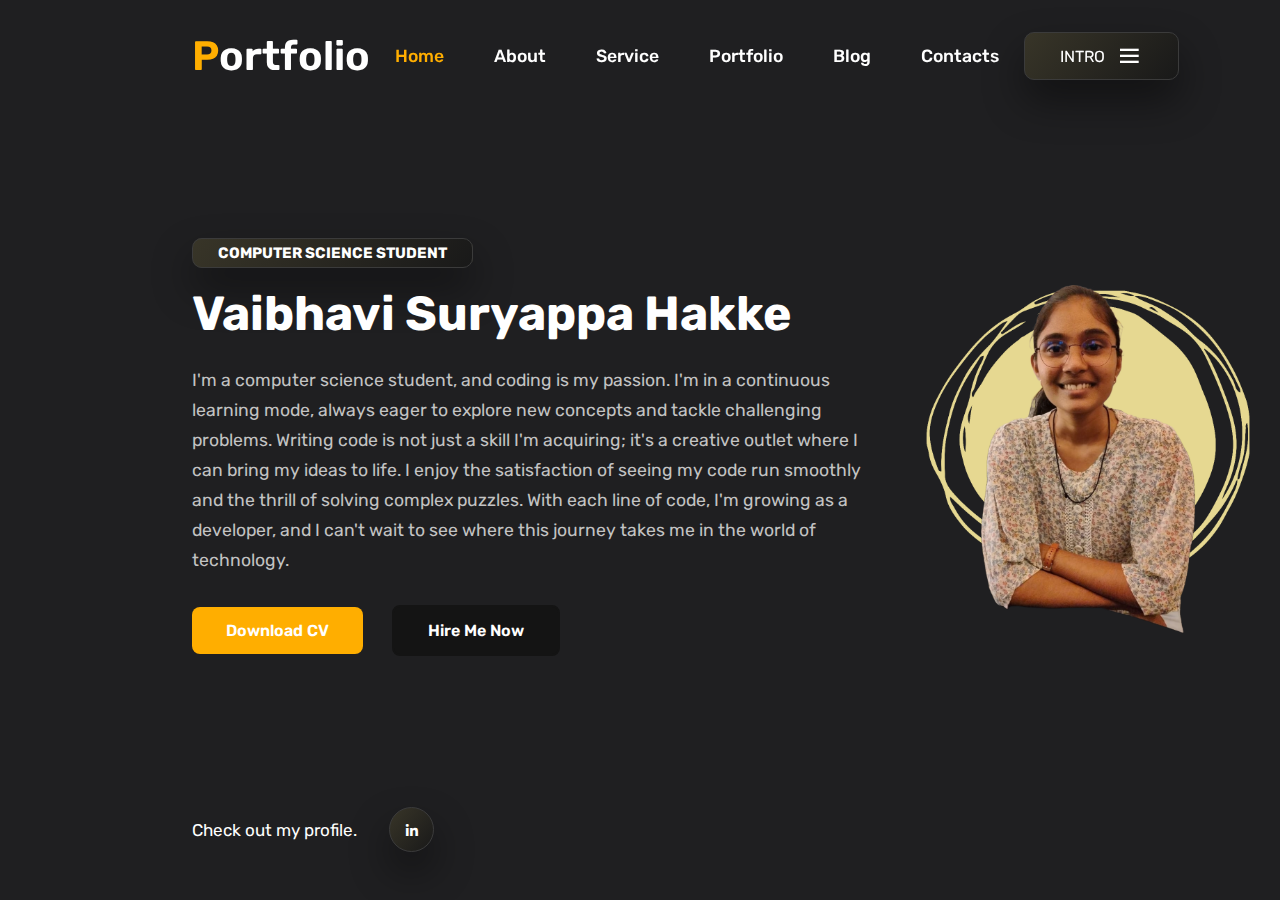
<file: index.html>
<html lang="en">
<head>
    <meta charset="UTF-8">
    <meta name="viewport" content="width=device-width, initial-scale=1.0">
    <link rel="shortcut icon" href="images/logo.png">
    <link rel="stylesheet" href="css/style.css">
    <link rel="stylesheet" href="https://unpkg.com/boxicons@latest/css/boxicons.min.css">
    <link rel="preconnect" href="https://fonts.googleapis.com">
    <link rel="preconnect" href="https://fonts.gstatic.com" crossorigin>
    <link href="https://fonts.googleapis.com/css2?family=Rubik:wght@300;400;500;600;700;800&family=Ubuntu&display=swap" rel="stylesheet">
    <title>My Portfolio Website</title>
</head>

<body>
    <!--Header-->
    <header>
        <a href="#" class="logo"><span>P</span>ortfolio</a>
        <ul class="navbar">
            <li><a href="#" class="active">Home</a></li>
            <li><a href="about.html">About</a></li>
            <li><a href="#">Service</a></li>
            <li><a href="portfolio.html">Portfolio</a></li>
            <li><a href="#">Blog</a></li>
            <li><a href="#">Contacts</a></li>
        </ul>
        <div class="menu-btn">
            <span>INTRO</span>
            <div class="bx bx-menu" id="menu-icon"></div>
        </div>
    </header>

    <!-- home section -->
    <section class="home">
        <div class="home-text">
            <span>Computer Science Student</span>
            <h1>Vaibhavi Suryappa Hakke</h1>
            <p>I'm a computer science student, and coding is my passion. I'm in a continuous learning mode, always eager to explore new concepts and tackle challenging problems. Writing code is not just a skill I'm acquiring; it's a creative outlet where I can bring my ideas to life. I enjoy the satisfaction of seeing my code run smoothly and the thrill of solving complex puzzles. With each line of code, I'm growing as a developer, and I can't wait to see where this journey takes me in the world of technology.
            </p>
            <div class="main-btn">
                <a href="https://www.canva.com/design/DAFqlz20V-0/0jNiSEKP7WYof0U1XICrRg/view?utm_content=DAFqlz20V-0&utm_campaign=designshare&utm_medium=link&utm_source=publishsharelink" class="btn">Download CV</a>
                <a href="#" class="btn two">Hire Me Now</a>
            </div>
        </div>

        <div class="home-img">
            <img src="images/pic2.png" alt="Error" width="200%">
        </div>
    </section>
    <div class="share">
        <p>Check out my profile. </p>

        <div class="social">
            <a href="https://www.linkedin.com/in/vaibhavi-hakke-0a2565221/"><i class='bx bxl-linkedin' style='color:white' ></i></a>
        </div>
    </div>
</body>
</html>
</file>
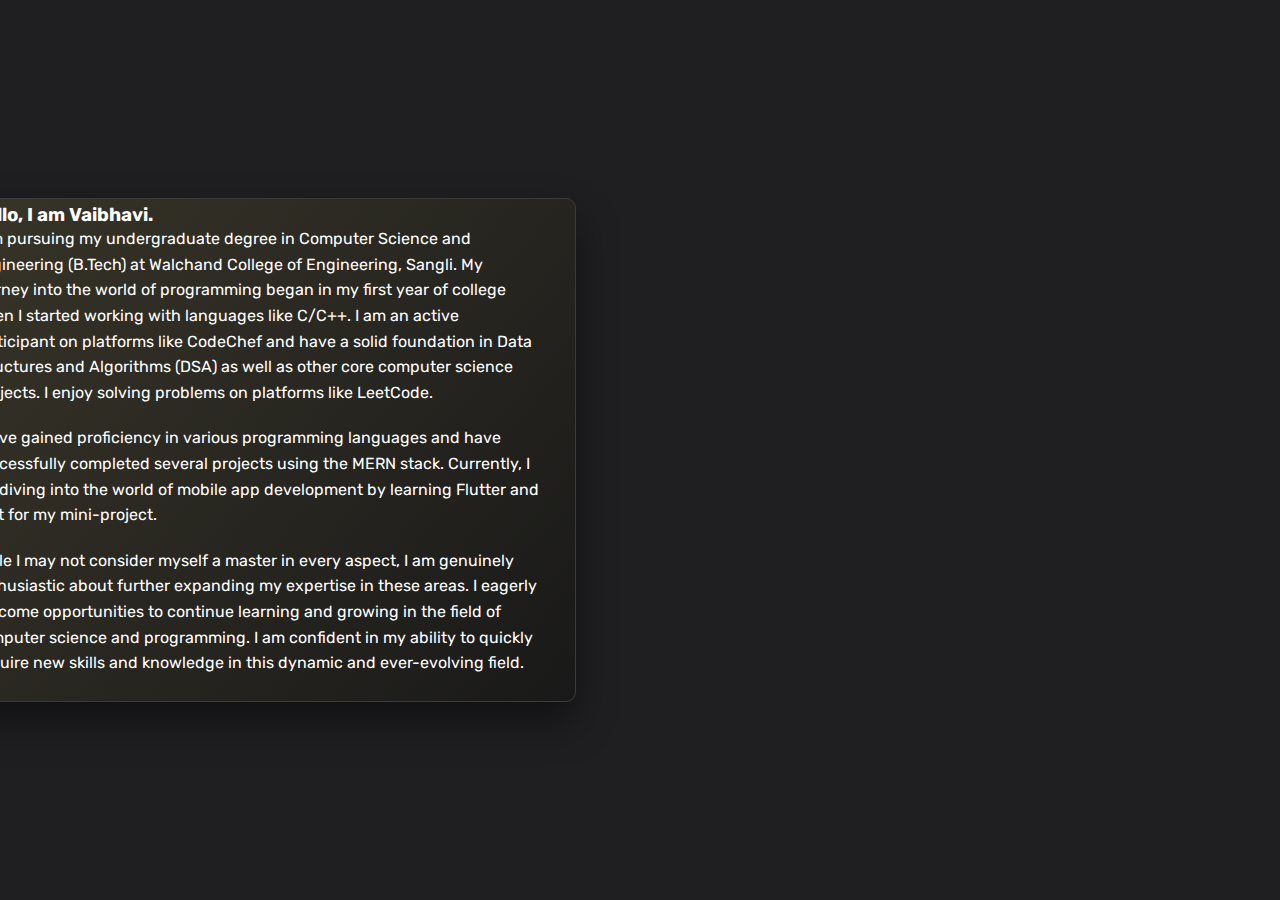
<file: about.html>
<html lang="en">
<head>
    <meta charset="UTF-8">
    <meta name="viewport" content="width=device-width, initial-scale=1.0">
    <link rel="stylesheet" href="css/about.css">
    <link rel="stylesheet" href="https://unpkg.com/boxicons@latest/css/boxicons.min.css">
    <link rel="preconnect" href="https://fonts.googleapis.com">
    <link rel="preconnect" href="https://fonts.gstatic.com" crossorigin>
    <link href="https://fonts.googleapis.com/css2?family=Rubik:wght@300;400;500;600;700;800&family=Ubuntu&display=swap" rel="stylesheet">
    <title>My Portfolio Website</title>
</head>

<body>
    <div class="main">
    <div class="info">
        <h3>Hello, I am Vaibhavi.</h3>
        <p>
            I am pursuing my undergraduate degree in Computer Science and Engineering (B.Tech) at Walchand College of Engineering, Sangli. My journey into the world of programming began in my first year of college when I started working with languages like C/C++. I am an active participant on platforms like CodeChef and have a solid foundation in Data Structures and Algorithms (DSA) as well as other core computer science subjects. I enjoy solving problems on platforms like LeetCode.
        </p>

        <p>
            I have gained proficiency in various programming languages and have successfully completed several projects using the MERN stack. Currently, I am diving into the world of mobile app development by learning Flutter and Dart for my mini-project.
        </p>
        <p>
        While I may not consider myself a master in every aspect, I am genuinely enthusiastic about further expanding my expertise in these areas. I eagerly welcome opportunities to continue learning and growing in the field of computer science and programming. I am confident in my ability to quickly acquire new skills and knowledge in this dynamic and ever-evolving field.
        </p>
    
    </div>
</div>
</body>
</html>
</file>
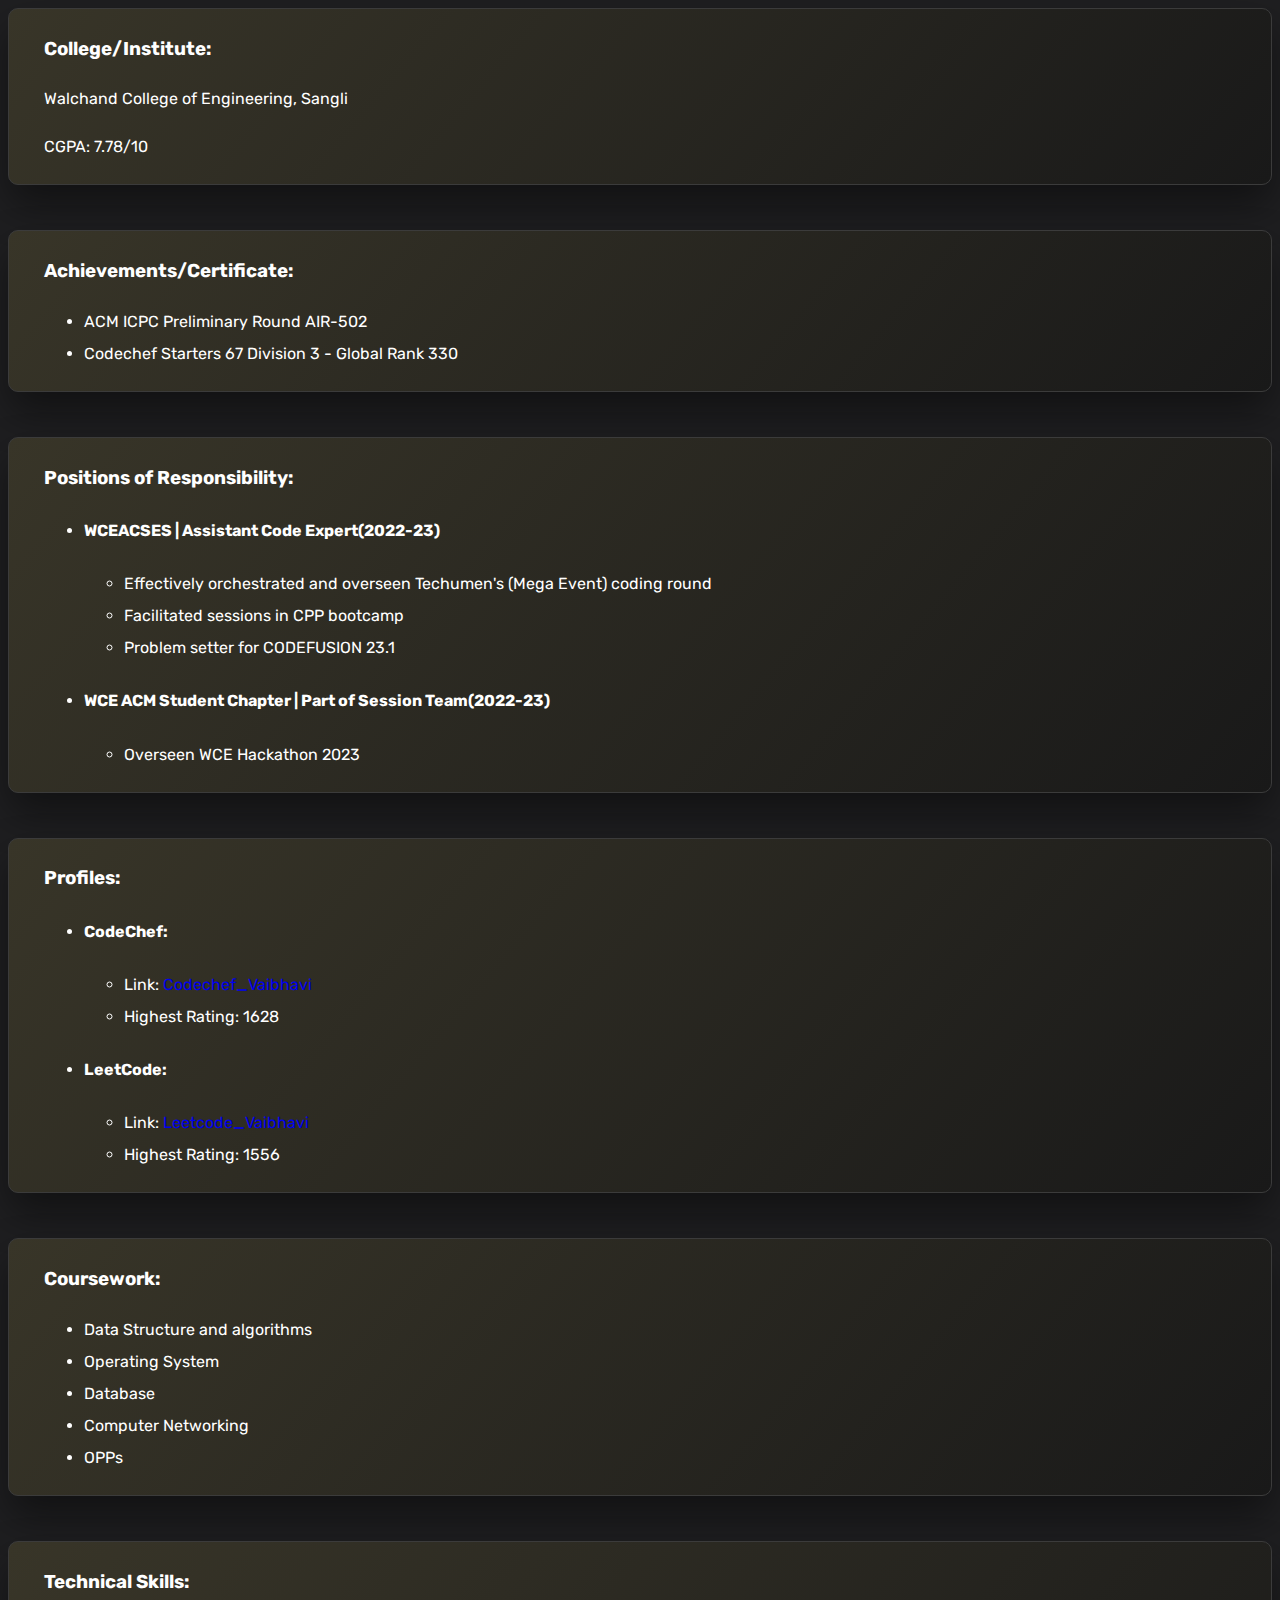
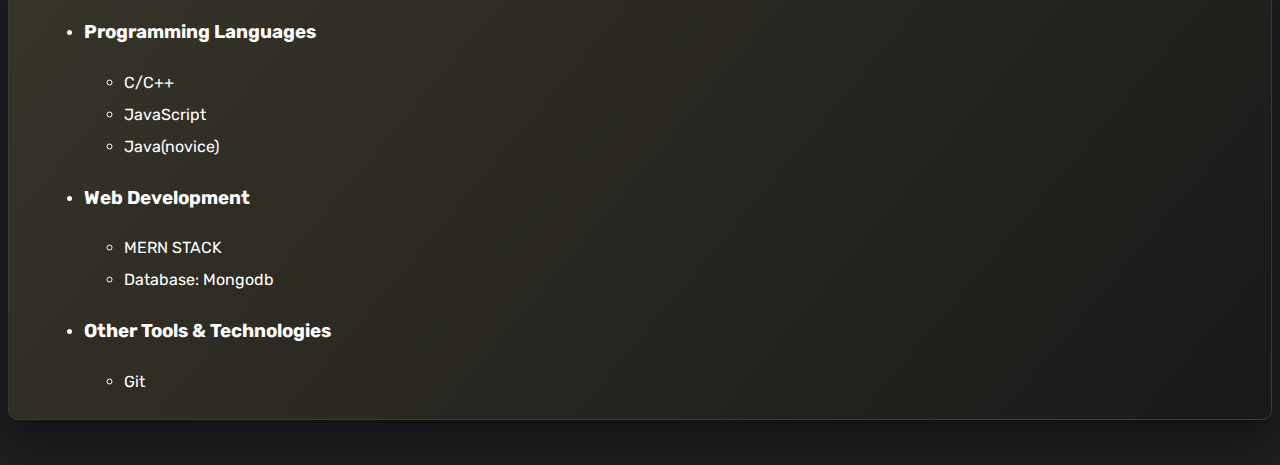
<file: portfolio.html>
<html lang="en">
<head>
    <meta charset="UTF-8">
    <meta name="viewport" content="width=device-width, initial-scale=1.0">
    <link rel="stylesheet" href="css/portfolio.css">
    <link rel="stylesheet" href="https://unpkg.com/boxicons@latest/css/boxicons.min.css">
    <link rel="preconnect" href="https://fonts.googleapis.com">
    <link rel="preconnect" href="https://fonts.gstatic.com" crossorigin>
    <link href="https://fonts.googleapis.com/css2?family=Rubik:wght@300;400;500;600;700;800&family=Ubuntu&display=swap" rel="stylesheet">
    <title>My Portfolio Website</title>
</head>

<body>
    <div class="main">
        <div class="submain">
            <h3>College/Institute:</h3>
            <p>Walchand College of Engineering, Sangli</p>
            <p>CGPA: 7.78/10</p>
        </div>
        <div class="submain">
            <h3>Achievements/Certificate: </h3>
            <ul>
                <li>ACM ICPC Preliminary Round AIR-502</li>
                <li>Codechef Starters 67 Division 3 - Global Rank 330</li>
            </ul>
        </div>
        <div class="submain">
            <h3>Positions of Responsibility: </h3>
            <ul>
                <li>
                    <h4>WCEACSES | Assistant Code Expert(2022-23)</h4>
                    <ul>
                        <li>Effectively orchestrated and overseen Techumen's (Mega Event) coding round</li>
                        <li>Facilitated sessions in CPP bootcamp</li>
                        <li>Problem setter for CODEFUSION 23.1</li>
                    </ul>
                </li>
                <li>
                    <h4>WCE ACM Student Chapter | Part of Session Team(2022-23)</h4>
                    <ul>
                        <li>Overseen WCE Hackathon 2023</li>
                    </ul>
                </li>
            </ul>
        </div>
        <div class="submain">
            <h3>Profiles:</h3>
            <ul>
                <li>
                    <h4>CodeChef:</h4>
                    <ul>
                        <li>Link: <a href="https://www.codechef.com/users/webv">Codechef_Vaibhavi</a></li>
                        <li>Highest Rating: 1628</li>
                    </ul>
                </li>
                <li>
                    <h4>LeetCode:</h4>
                    <ul>
                        <li>Link: <a href="https://leetcode.com/hakkevaibhavi1/">Leetcode_Vaibhavi</a></li>
                        <li>Highest Rating: 1556</li>
                    </ul>
                </li>
            </ul>
        </div>
        <div class="submain">
            <h3>Coursework:</h3>
            <ul>
                <li>Data Structure and algorithms</li>
                <li>Operating System</li>
                <li>Database</li>
                <li>Computer Networking</li>
                <li>OPPs</li>
            </ul>
        </div>
        <div class="submain">
            <h3>Technical Skills:</h3>
            <ul>
                <li>
                    <h3>Programming Languages</h3>
                    <ul>
                        <li>C/C++</li>
                        <li>JavaScript</li>
                        <li>Java(novice)</li>
                    </ul>
                </li>
                <li>
                    <h3>Web Development</h3>
                    <ul>
                        <li>MERN STACK</li>
                        <li>Database: Mongodb</li>
                    </ul>
                </li>
                <li>
                    <h3>Other Tools & Technologies</h3>
                    <ul>
                        <li>Git</li>
                    </ul>
                </li>
            </ul>
        </div>
    </div>
</body>
</html>
</file>
<file: css/style.css>
*{
    padding: 0;
    margin:0;
    box-sizing: border-box;
    font-family: 'Rubik', sans-serif;
    list-style: none;
    text-decoration: none;
}
:root{
    --bg-color: #1f1f21;
    --text-color: #fff;
    --main-color: #ffae00;
    --big-font: 3rem;
    --p-font: 1.1rem;
}   
body{
    background: var(--bg-color);
    color: var(--text-color);
    overflow-x:hidden;
}
header{
    position: fixed;
    top:0;
    right:0;
    width:100%;
    z-index:1000;
    display:flex;
    justify-content: space-between;
    padding: 32px 15%;
    background: transparent;
    transition: all ease .45s;
}
.logo{
    color: var(--text-color);
    font-size: 41px;
    font-weight: 600;
}
.logo span{
    color: var(--main-color);
}
.navbar{
    display:flex;
    align-items: center;
}
.navbar a{
    font-size: var(--p-font);
    font-weight: 500;
    color: var(--text-color);
    margin: 0 25px;
    transition: all ease .50s;
}
.navbar a:hover{
    color: var(--main-color);
}
.navbar a.active{
    color: var(--main-color);
}
.menu-btn{
    background: linear-gradient(130.08deg, #383528 0%, #191919 100%);
    box-shadow: 0px 20px 40px #00000070;
    border:1px solid #3b3b3b;
    padding: 5px 35px;
    border-radius: 10px;
    display: flex;
    align-items: center;
    cursor: pointer;
}
#menu-icon{
    font-size: 28px;
    margin-left: 10px;
    z-index: 6;
}
section{
    padding: 0 15%;
}
.home{
    position: relative;
    width:100%;
    height:100vh;
    display:flex;
    align-items: center;
    justify-content: space-between;
    gap:30px;
}

.home-text span{
    padding: 5px 25px;
    background: linear-gradient(130.08deg, #383528 0%, #191919 100%);
    box-shadow: 0px 20px 40px #00000070;
    border:1px solid #3b3b3b;
    border-radius: 10px;
    color: var(--text-color);
    font-weight: 700;
    font-size: 15px;
    text-transform: uppercase;
}
.home-text h1{
    font-size: var(--big-font);
    margin: 23px 0;
}
.home-text p{
    font-size: var(--p-font);
    font-weight: 400;
    color: #c3c3c3;
    line-height: 30px;
    margin-bottom: 30px;
}
.btn{
    display: inline-block;
    padding: 14px 34px;
    background: var(--main-color);
    color: var(--text-color);
    border: 2px solid --main-color;
    font-size: 16px;
    font-weight: 600;
    border-radius: 8px;
    transition: all 0.6s ease-in-out;
}
.btn:hover{
    transform: translateY(-5px);
    background: transparent;
    color: var(--main-color);
}
.two{
    background: #141414;
    border: 2px solid #141414;
    color: var(--text-color);
    margin-left: 25px;
}
.two:hover{
    color: #141414;
    background: var(--text-color);
    border: 2px solid var(--text-color);
}
.share{
    position: absolute;
    bottom: 3rem;
    left:15%;
    display:flex;
    align-items: center;
}
.share p{
    font-size: 17px;
    color: var(--text-color);
    margin-right: 25px;
}
.social i{
    display: inline-flex;
    align-items: center;
    justify-content: center;
    height:45px;
    width: 45px;
    background: linear-gradient(130.08deg, #383528 0%, #191919 100%);
    box-shadow: 0px 20px 40px #00000070;
    border:1px solid #3b3b3b;
    border-radius: 50%;
    margin:0 7px;
    transition: all 0.6s ease-in-out;
}
.social i:hover{
    transform: translateY(-10px);
}
.home-img img{
    animation: imgg 10s ease-in-out infinite;
    animation-delay: 2s;
}
@keyframes imgg{
    0%{
        transform:translateY(0);
    }
    50%{
        transform:translateY(-22px);
    }
    100%{
        transform:translateY(0);
    }
}
</file>
<file: css/about.css>
*{
    padding: 0;
    margin:0;
    box-sizing: border-box;
    font-family: 'Rubik', sans-serif;
    list-style: none;
    text-decoration: none;
    
}
:root{
    --bg-color: #1f1f21;
    --text-color: #fff;
    --main-color: #ffae00;
    --big-font: 3rem;
    --p-font: 1.1rem;
}
body{
    background: var(--bg-color);
    color: var(--text-color);
    overflow-x:hidden;
    display: flex;
    justify-content: center; /* Center horizontally */
    align-items: center; /* Center vertically */
    height: 100vh; 
}
p{
    line-height: 1.6;
    margin-bottom: 20px;
}
.main{
    position: relative;
    left:-30%;
    background: linear-gradient(130.08deg, #383528 0%, #191919 100%);
    box-shadow: 0px 20px 40px #00000070;
    border:1px solid #3b3b3b;
    padding: 5px 35px;
    border-radius: 10px;
    display: flex;
    align-items: center;
    width: 50%;
    transition: all 0.6s ease-in-out;
}
.main:hover{
    transform: translateY(-10px);
}
</file>
<file: css/portfolio.css>
*{
    font-family: 'Rubik', sans-serif;
    text-decoration:solid;   
    box-sizing: border-box;
}
:root{
    --bg-color: #1f1f21;
    --text-color: #fff;
    --main-color: #ffae00;
    --big-font: 3rem;
    --p-font: 1.1rem;
}   
body{
    background: var(--bg-color);
    color: var(--text-color);
    overflow-x:hidden;
}
.submain{
    background: linear-gradient(130.08deg, #383528 0%, #191919 100%);
    box-shadow: 0px 20px 40px #00000070;
    border:1px solid #3b3b3b;
    padding: 5px 35px;
    border-radius: 10px;
    margin-bottom: 5vh;
    line-height: 2rem;
}
.submain:hover{
    transform: translateY(-10px);
    background-color: var(--main-color)
}
</file>
